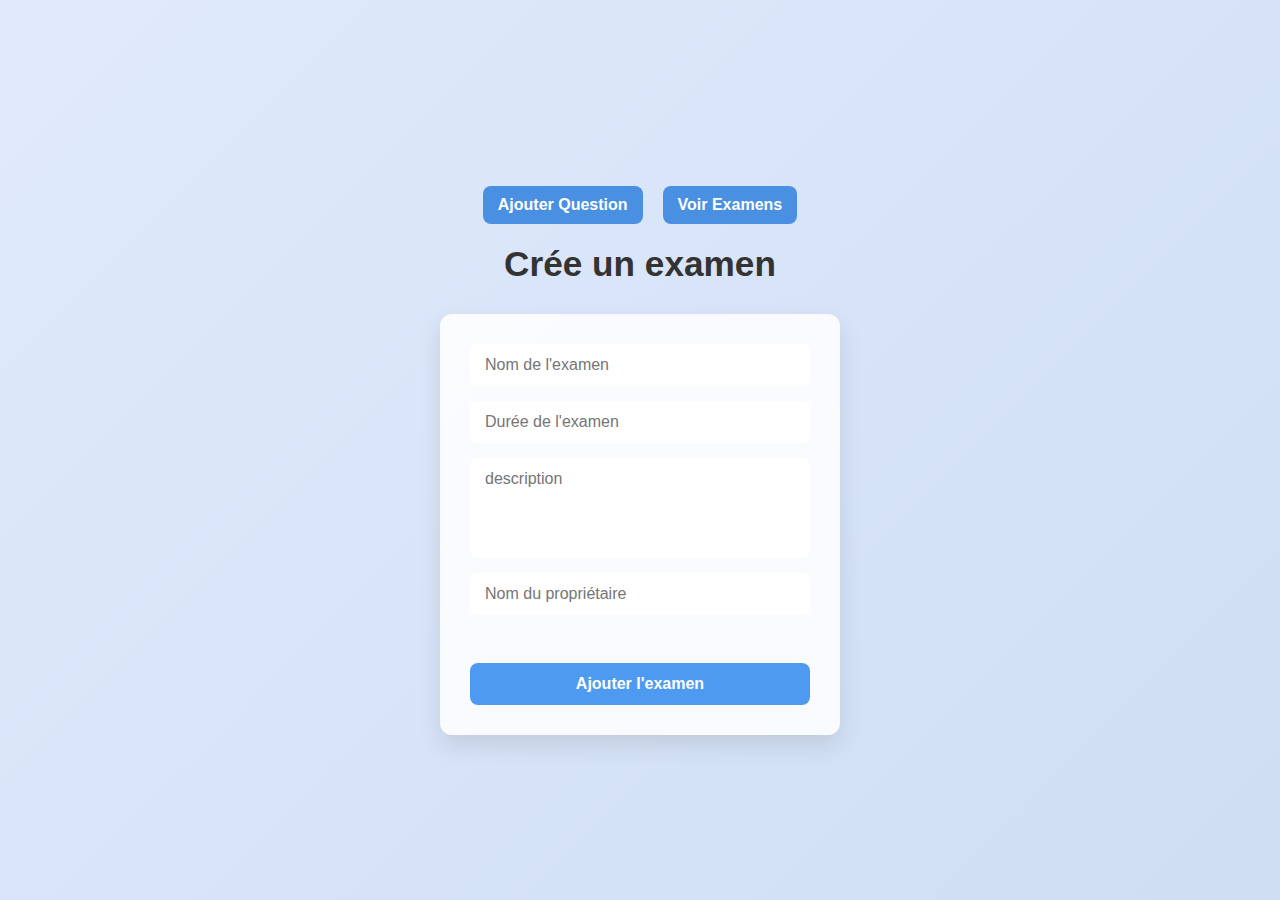
<file: TP1/index.html>
<!DOCTYPE html>
<html lang="en">
<head>
    <meta charset="UTF-8">
    <meta name="viewport" content="width=device-width, initial-scale=1.0">
    <title>Creation d'un examen</title>
    <link rel="stylesheet" href="style.css">
</head>
<body>
    <nav>
        <a href="add-questions.html">Ajouter Question</a>
        <a href="exams.html">Voir Examens</a>
    </nav>
    
    <h1>Crée un examen</h1>
    <form id="form-exam">
        
        <input type="text" id="exam-nom" placeholder="Nom de l'examen" required>
        <input type="number" name="duree" id="duree" placeholder="Durée de l'examen" required>
        <textarea id="description" placeholder="description"></textarea>
        <input type="text" id="proprietaire" placeholder="Nom du propriétaire" required><br>
        <button type="submit">Ajouter l'examen</button>
    </form>
    <script src="script.js"></script>
</body>
</html>
</file>
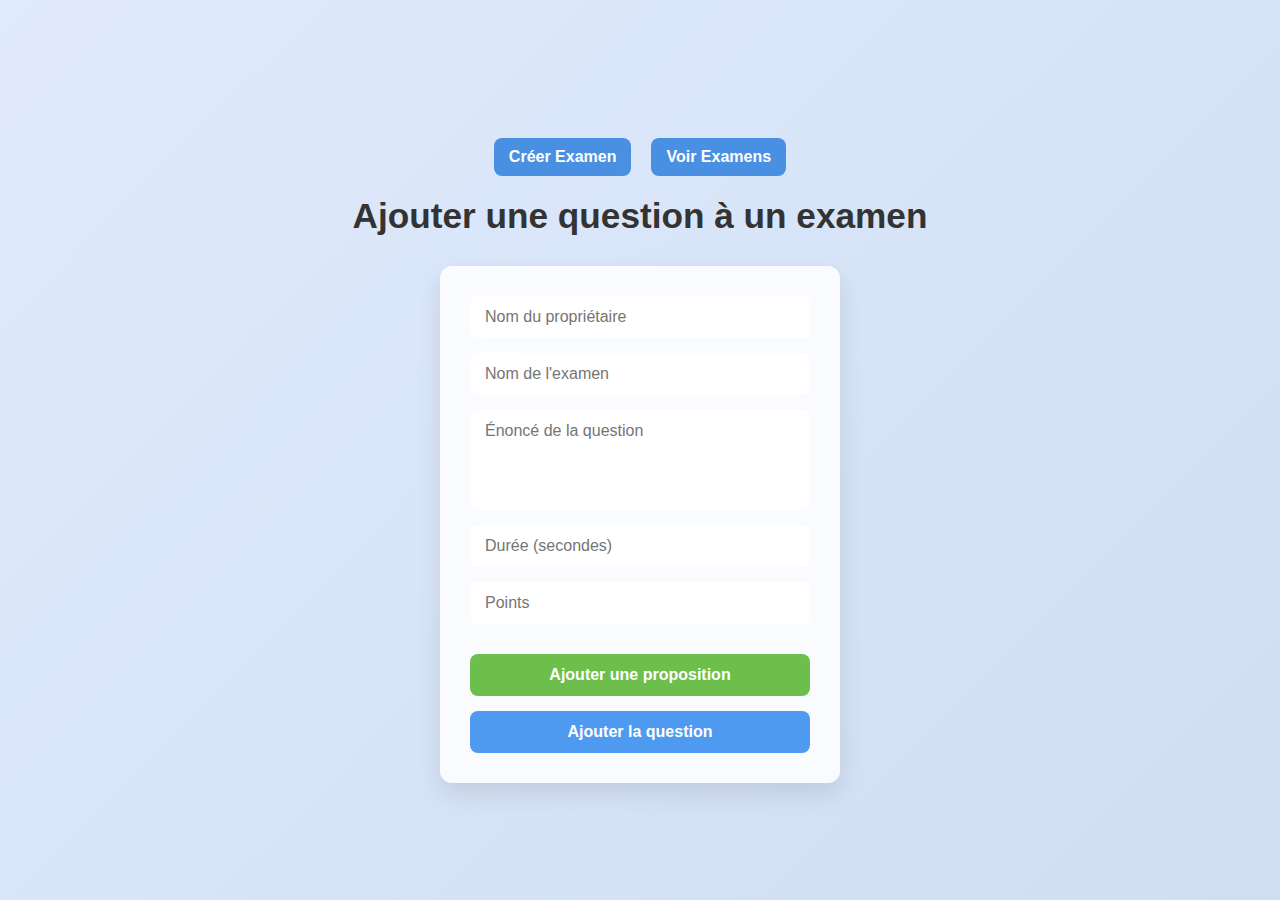
<file: TP1/add-questions.html>
<!DOCTYPE html>
<html lang="fr">
<head>
    <meta charset="UTF-8">
    <title>Ajouter une question</title>
    <link rel="stylesheet" href="style.css">
</head>
<body>
    <nav>
        <a href="index.html">Créer Examen</a>
        <a href="exams.html">Voir Examens</a>
    </nav>
    
    <h1>Ajouter une question à un examen</h1>
    <form id="form-questions">
        <input type="text" id="proprietaire" placeholder="Nom du propriétaire" required>
        <input type="text" id="nom-examen" placeholder="Nom de l'examen" required>
        <textarea id="enonce" placeholder="Énoncé de la question" required></textarea>
        <input type="number" id="duree" placeholder="Durée (secondes)" required>
        <input type="number" id="points" placeholder="Points" required>

        <div id="propositions"></div>

        <button type="button" id="add-proposition">Ajouter une proposition</button>
        <button type="submit">Ajouter la question</button>
    </form>

    <script src="AddQuestions.js"></script>
</body>
</html>
</file>
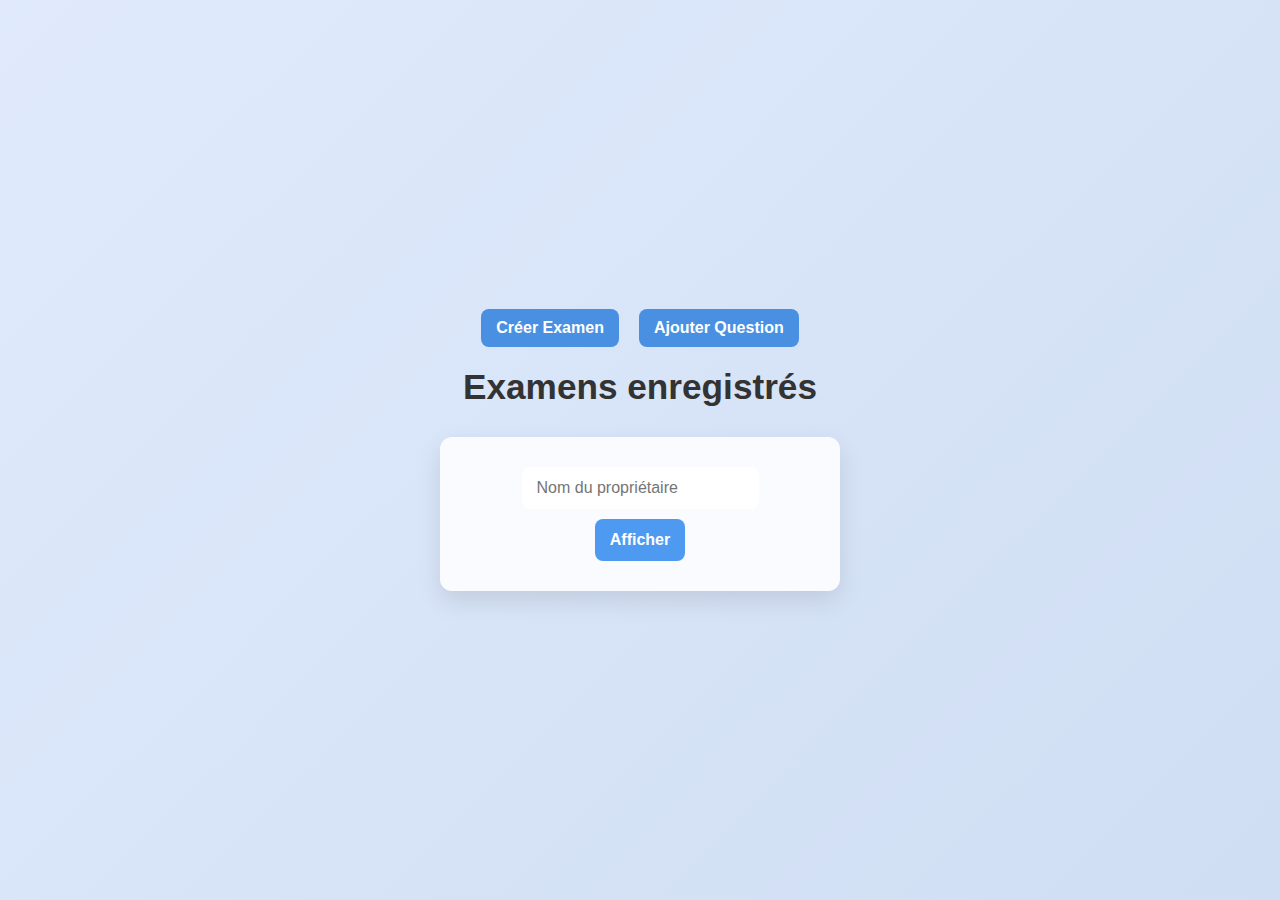
<file: TP1/exams.html>
<!DOCTYPE html>
<html lang="fr">
<head>
    <meta charset="UTF-8">
    <title>Liste des examens</title>
    <link rel="stylesheet" href="style.css">
</head>
<body>
    <nav>
        <a href="index.html">Créer Examen</a>
        <a href="add-questions.html">Ajouter Question</a>
    </nav>
    
    <h1>Examens enregistrés</h1>
    <form id="form-liste">
        <input type="text" id="proprietaire" placeholder="Nom du propriétaire" required>
        <button type="button" id="afficher">Afficher</button>
    </form>

    <div id="resultat"></div>

    <script>
        document.getElementById('afficher').addEventListener('click', () => {
            const prop = document.getElementById('proprietaire').value;
            const exams = JSON.parse(localStorage.getItem('examens_' + prop)) || [];
            const container = document.getElementById('resultat');
            container.innerHTML = '';

            exams.forEach((exam) => {
                const div = document.createElement('div');
                div.className = 'exam-card';
                div.innerHTML = `
                    <h2>${exam.nom} (${exam.duree} min)</h2>
                    <p>${exam.description}</p>
                    <ul>
                        ${exam.questions.map(q => `<li>${q.enonce}</li>`).join('')}
                    </ul>
                `;
                container.appendChild(div);
            });
        });
    </script>
</body>
</html>
</file>
<file: TP1/style.css>
/* Basic reset and font */
* {
    margin: 0;
    padding: 0;
    box-sizing: border-box;
    font-family: 'Segoe UI', sans-serif;
}

body {
    min-height: 100vh;
    display: flex;
    flex-direction: column;
    align-items: center;
    justify-content: center;
    background: linear-gradient(135deg, #e0eafc, #cfdef3);
    padding: 20px;
}

h1 {
    text-align: center;
    margin-bottom: 30px;
    font-size: 2.2rem;
    color: #333;
}

/* Form styling */
form {
    display: flex;
    flex-direction: column;
    gap: 15px;
    background-color: rgba(255, 255, 255, 0.85);
    padding: 30px;
    border-radius: 12px;
    box-shadow: 0 10px 25px rgba(0, 0, 0, 0.1);
    width: 90%;
    max-width: 400px;
}

/* Inputs & Textarea */
input, textarea, button {
    padding: 12px 15px;
    border: none;
    border-radius: 8px;
    font-size: 1rem;
    transition: all 0.3s ease;
    outline: none;
}

input:hover, textarea:hover {
    box-shadow: 0 0 5px rgba(0, 0, 0, 0.1);
}

textarea {
    resize: none;
    height: 100px;
}

/* Button styling */
button {
    background-color: #4e9af1;
    color: white;
    cursor: pointer;
    font-weight: bold;
}

button:hover {
    background-color: #2e80e0;
}

#propositions {
    display: flex;
    flex-direction: column;
    gap: 10px;
}

/* Optional: style dynamically added inputs */
#propositions input {
    padding: 10px;
    border-radius: 8px;
    border: 1px solid #ccc;
}

/* Make the extra button consistent too */
#add-proposition {
    background-color: #6cbf4a;
}

#add-proposition:hover {
    background-color: #56a839;
}

#form-liste {
    display: flex;
    flex-direction: column;
    align-items: center;
    gap: 10px;
    margin-bottom: 20px;
}

#resultat {
    display: flex;
    flex-direction: column;
    align-items: center;
    gap: 20px;
    max-width: 700px;
    margin: 0 auto;
}

.exam-card {
    background: rgba(255, 255, 255, 0.9);
    padding: 20px;
    border-radius: 15px;
    width: 100%;
    box-shadow: 0 4px 12px rgba(0, 0, 0, 0.1);
    transition: transform 0.2s ease;
}

.exam-card:hover {
    transform: translateY(-3px);
}

.exam-card h2 {
    margin-top: 0;
    color: #333;
}

.exam-card ul {
    padding-left: 20px;
}

nav {
    display: flex;
    justify-content: center;
    gap: 20px;
    margin: 20px 0;
}

nav a {
    text-decoration: none;
    background-color: #4a90e2;
    color: white;
    padding: 10px 15px;
    border-radius: 8px;
    transition: background-color 0.3s;
    font-weight: bold;
}

nav a:hover {
    background-color: #357ab8;
}
</file>
